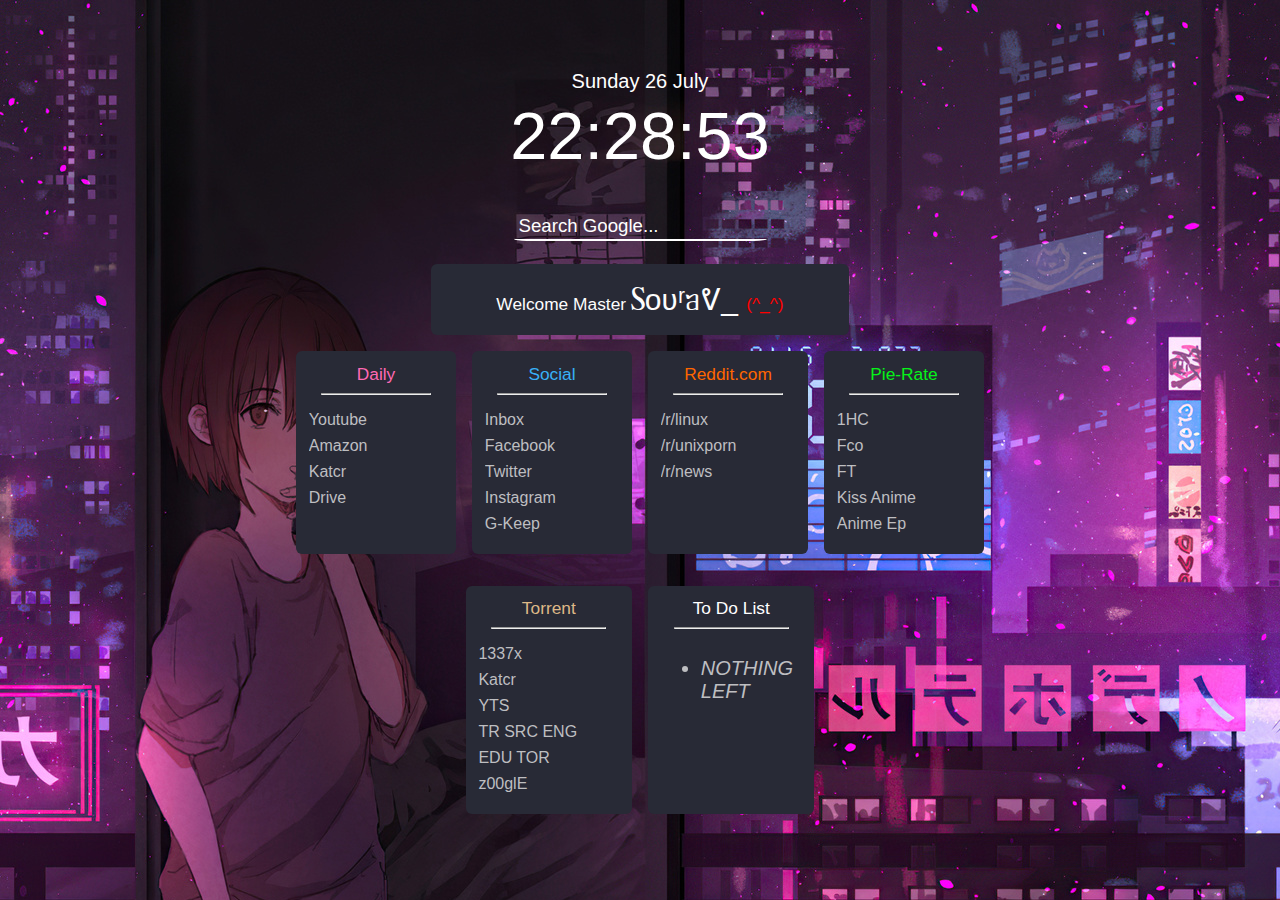
<file: newtab.html>
<!DOCTYPE html>
<html lang="en">
<head>
    <meta charset="UTF-8">
    <meta name="viewport" content="width=device-width, initial-scale=1.0">
    <meta http-equiv="X-UA-Compatible" content="ie=edge">
    <title>New Tab</title>
    <link rel="stylesheet" href="styles.css">
    <link href="favicon.png" rel="shortcut icon" type="image/x-icon" />
    <script src="script.js"></script>
</head>
<body>
	<!-- <audio loop autoplay>
  		<source src="legend.mp3" type="audio/mpeg">
	</audio> -->
    <div class="container">
        <div id="date"></div>
        <div id="clock"></div>
        <div class="row">
            <input type="text" class="google_search" placeholder="Search Google..." >
        </div>
        <br>
        <div class="welcome-container">
            <div class="row">
                <div id="welcome-description"class="inline"></div>
                <div class="inline"> Welcome Master <span class="bigFont">Ꚃoʋʳᥑᕓ_ </span><span class="redColorSpan"> (^_^)</span></div>
                <div id="temp" class="inline"></div>
            </div>
        </div>
        <div class="bookmark-container">
            <div class="bookmark-set">
                <div class="bookmark-title"><a href="" style="color:hotpink; text-decoration: none;">Daily</a></div>
                <hr>
                <div class="bookmark-inner-container">
                    <a class="bookmark" href="https://youtube.com" target="_blank">Youtube</a>
                    <a class="bookmark" href="https://amazon.in" target="_blank">Amazon</a>
                    <a class="bookmark" href="https://katcr.co/" target="_blank">Katcr</a>
                    <a class="bookmark" href="https://drive.google.com/" target="_blank">Drive</a>
                    
                </div>
            </div>
            <div class="bookmark-set">
                <div class="bookmark-title"><span style="color:rgb(56, 177, 247)">Social</span></div>
                <hr>
                <div class="bookmark-inner-container">
                    <a class="bookmark" href="https://inbox.google.com/" target="_blank">Inbox</a>
                    <a class="bookmark" href="https://fb.com/" target="_blank">Facebook</a>
                    <a class="bookmark" href="https://twitter.com/" target="_blank">Twitter</a>
                    <a class="bookmark" href="https://instagram.com/" target="_blank">Instagram</a>
                    <a class="bookmark" href="https://keep.google.com/" target="_blank">G-Keep</a>
                </div>
            </div>
            <div class="bookmark-set">
            <div class="bookmark-title"><a href="https://reddit.com/" style="color:rgb(255, 102, 0); text-decoration: none; ">Reddit.com</a></div>
            <hr>
                <div class="bookmark-inner-container">
                    <a class="bookmark" href="https://reddit.com/r/linux" target="_blank">/r/linux</a>
                    <a class="bookmark" href="https://reddit.com/r/unixporn" target="_blank">/r/unixporn</a>
                    <a class="bookmark" href="https://reddit.com/r/news" target="_blank">/r/news</a>
                </div>
            </div>
            <div class="bookmark-set">
                <div class="bookmark-title"><span style="color:rgb(6, 243, 25)">Pie-Rate</span></div>
                <hr>
                <div class="bookmark-inner-container">
                    <a class="bookmark" href="" target="_blank">1HC</a>
                    <a class="bookmark" href="" target="_blank">Fco</a>
                    <a class="bookmark" href="" target="_blank">FT</a>
                    <a class="bookmark" href="" target="_blank">Kiss Anime</a>
                    <a class="bookmark" href="" target="_blank">Anime Ep</a>
                </div>
            </div>
        </div>
        <div class="bookmark-container">
            <div class="bookmark-set">
                <div class="bookmark-title"><span style="color:burlywood">Torrent</span></div>
                <hr>
                <div class="bookmark-inner-container">
                    <a class="bookmark" href="" target="_blank">1337x</a>
                    <a class="bookmark" href="" target="_blank">Katcr</a>
                    <a class="bookmark" href="" target="_blank">YTS</a>
                    <a class="bookmark" href="" target="_blank">TR SRC ENG</a>
                    <a class="bookmark" href="" target="_blank">EDU TOR</a>
                    <a class="bookmark" href="" target="_blank">z00glE</a>
                </div>
            </div>
            <div class="bookmark-set">
                <div class="bookmark-title"><span style="color:white">To Do List</span></div>
                <hr>
                <div class="bookmark-inner-container" style="font-size: 20px;font-style: italic;">
                    <ul id="toDolist">
                    </ul>
                </div>
            </div>
        </div>
    </div>
</body>
</html>
<!-- THIS IS THE PAGE -->
</file>
<file: styles.css>
body {
    /* background-image: url("cherryblossom.gif");
     */
    background-image: url("amine_city.jpg");

    background-size: no-repeat;
    /* background: #1D1F28; */
    margin: 0px;
/*    filter: blur(8px);
  -webkit-filter: blur(8px);*/
}
#date{
    font-family: 'Courier New', Courier, monospace;
    font-size:15pt;
    font-weight: 400;
    font-family: sans-serif;
    color: white;
    margin-bottom: .25em;
}
input::placeholder { /* Chrome, Firefox, Opera, Safari 10.1+ */
    color: white;
    opacity: 50; /* Firefox */
}

.bigFont{
    font-size: 30px;
}
.redColorSpan{
    color: red;
}
.row ::-webkit-input-placeholder { /* WebKit, Blink, Edge */
    color: white;
}
hr{
    width:80%
}
.abitSmall{
    font-size: 11pt !important;
}

input[type=text] {
    border: none;
    font-size:14pt;
    border-bottom: 2px solid white;
    margin: 5px;
    padding: 20px 5px 2px 5px;
    border-radius: 5%;
    color: #FDFDFD;
    background:transparent ;
}


input[type=text]:focus { 
    outline:0 !important;
    color: white;
}


.container {
    width: 100%;
    height: 100vh;
    display: flex;
    align-items: center;
    justify-content: center;
    flex-direction: column;
}

#clock {
    font-family: sans-serif;
    font-size: 50pt;
    font-weight: 400;
    font-family: sans-serif;
    
    color: white;
    margin-bottom: .25em;
}

#search {
    width: 100%;
    height: 100%;
    background-color: #282A36;
    display: none;
    position: absolute;
    box-sizing: border-box;
    flex-direction: column;
    align-items: center;
    justify-content: center;
}

#search-field {
    width: 90%;
    padding: .75em 1em;
    box-sizing: border-box;
    background-color: #282A36;
    border: solid 0px #282A36;
    font-family: sans-serif;
    font-size: 15pt;
    color: #FDFDFD;
    outline: none;
    border-radius: 6px;
    margin-bottom: 1em;
    text-align: center;
}

.welcome-container {
    width: 30%;
    background-color: #282A36;
    padding: 1em;
    border-radius: 6px;
    font-family: sans-serif;
    font-size: 13pt;
    font-weight: 500;
    color: #FDFDFD;
    text-align: center;
}
.inline {
    display: inline-block;
}

.bookmark-container {
    display: flex;
    flex-direction: row;
    justify-content: center;
    width: 55%;
    margin: 1em 0em;
}

@media only screen and (max-width: 960px) {
    .container {
        height: auto;
    }
    #clock {
        margin-top: 1em;
    }
    .container > .bookmark-container {
        flex-direction: column;
        width: 60%;
    }
    .bookmark-container > .bookmark-set {
        width: auto;
        margin: 1em 0em;
    }
}

.bookmark-set{
    padding: 0.8em;
    background-color: #282A36;
    color: #BEBEC1;
    border-radius: 6px;
    font-family: sans-serif;
    font-size: 12pt;
    width: 20%;
    height: auto;
    margin: 0em .5em;
}
.bookmark-inner-container {
    overflow-y: hidden;
    height: 100%;
    vertical-align: top;
}
.bookmark-title {
    font-size: 13pt;
    font-weight: 500;
    color: #FDFDFD;
    margin: 0em 0em .35em 0em;
    text-align: center;
}
.bookmark {
    text-decoration: none;
    color: #BEBEC1;
    display:block;
    margin: .5em 0em;
}
.bookmark:hover {
    color: #FDFDFD;
}
</file>
